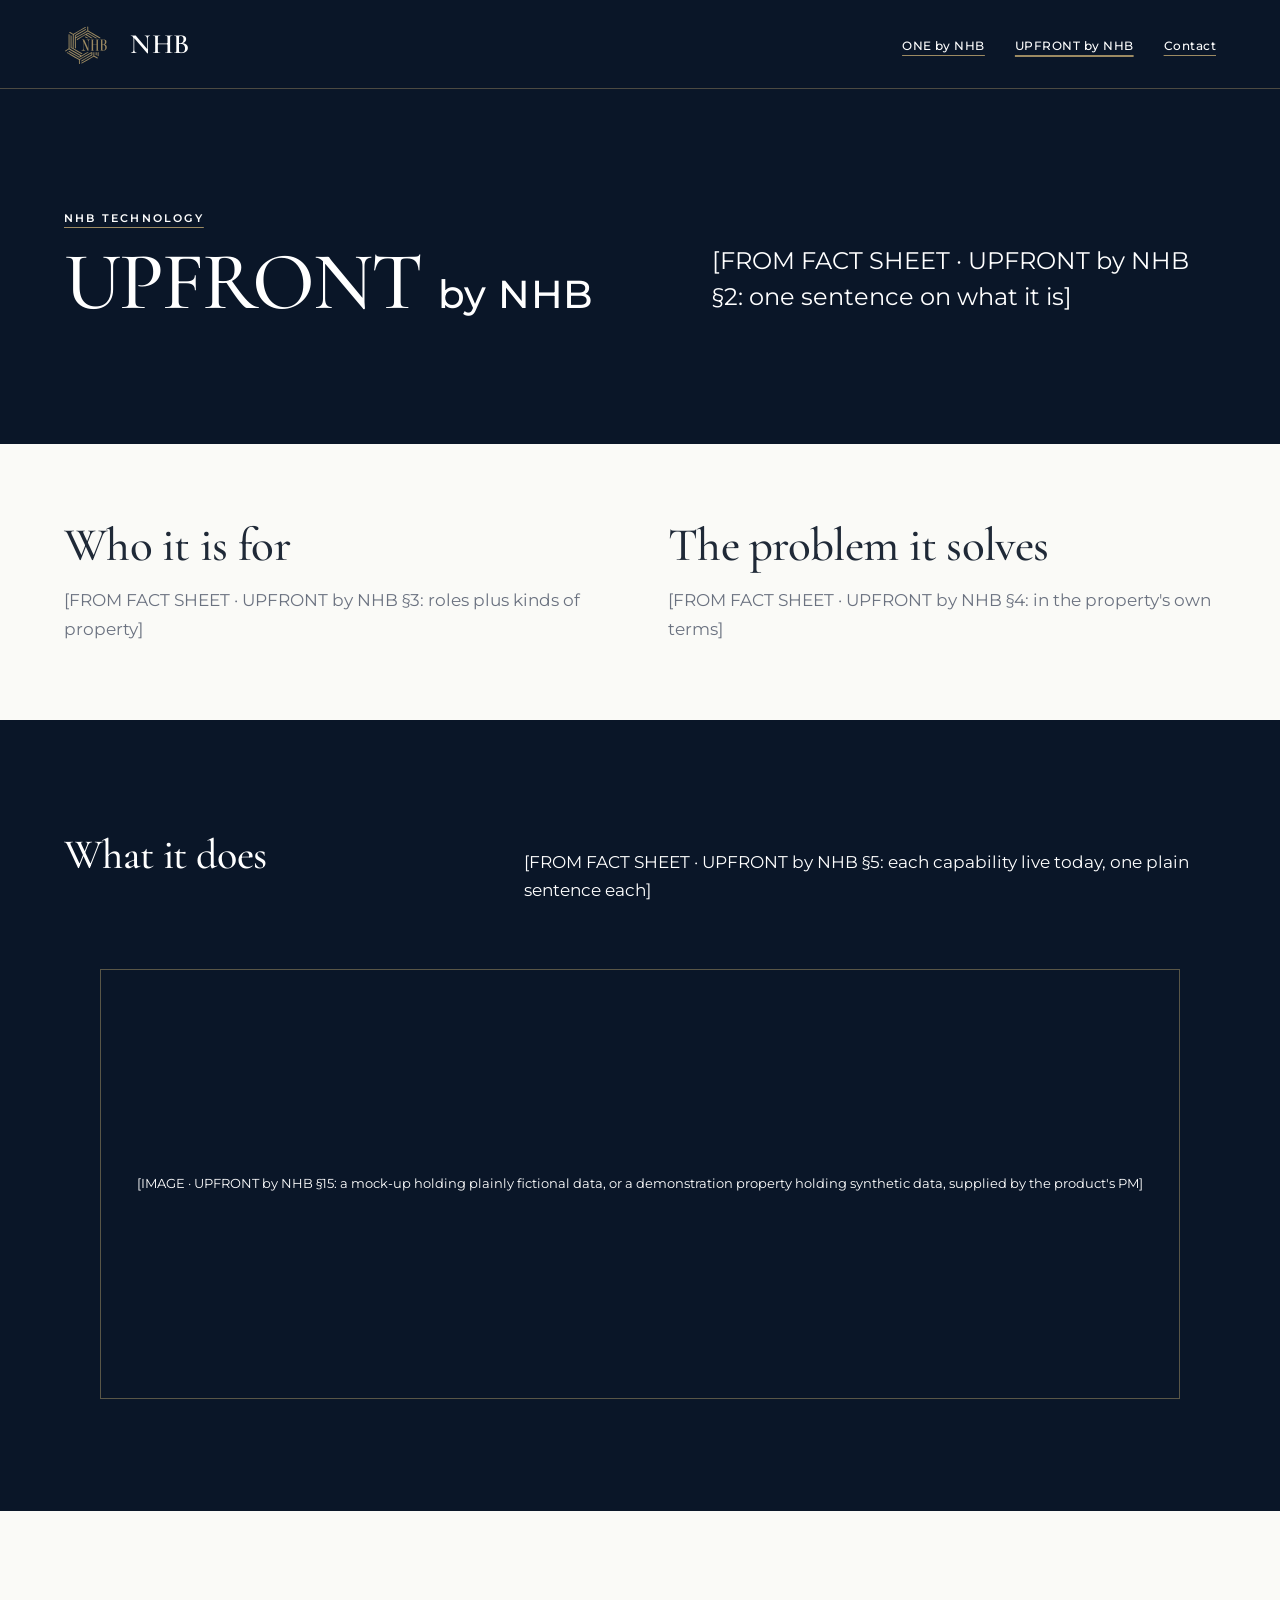
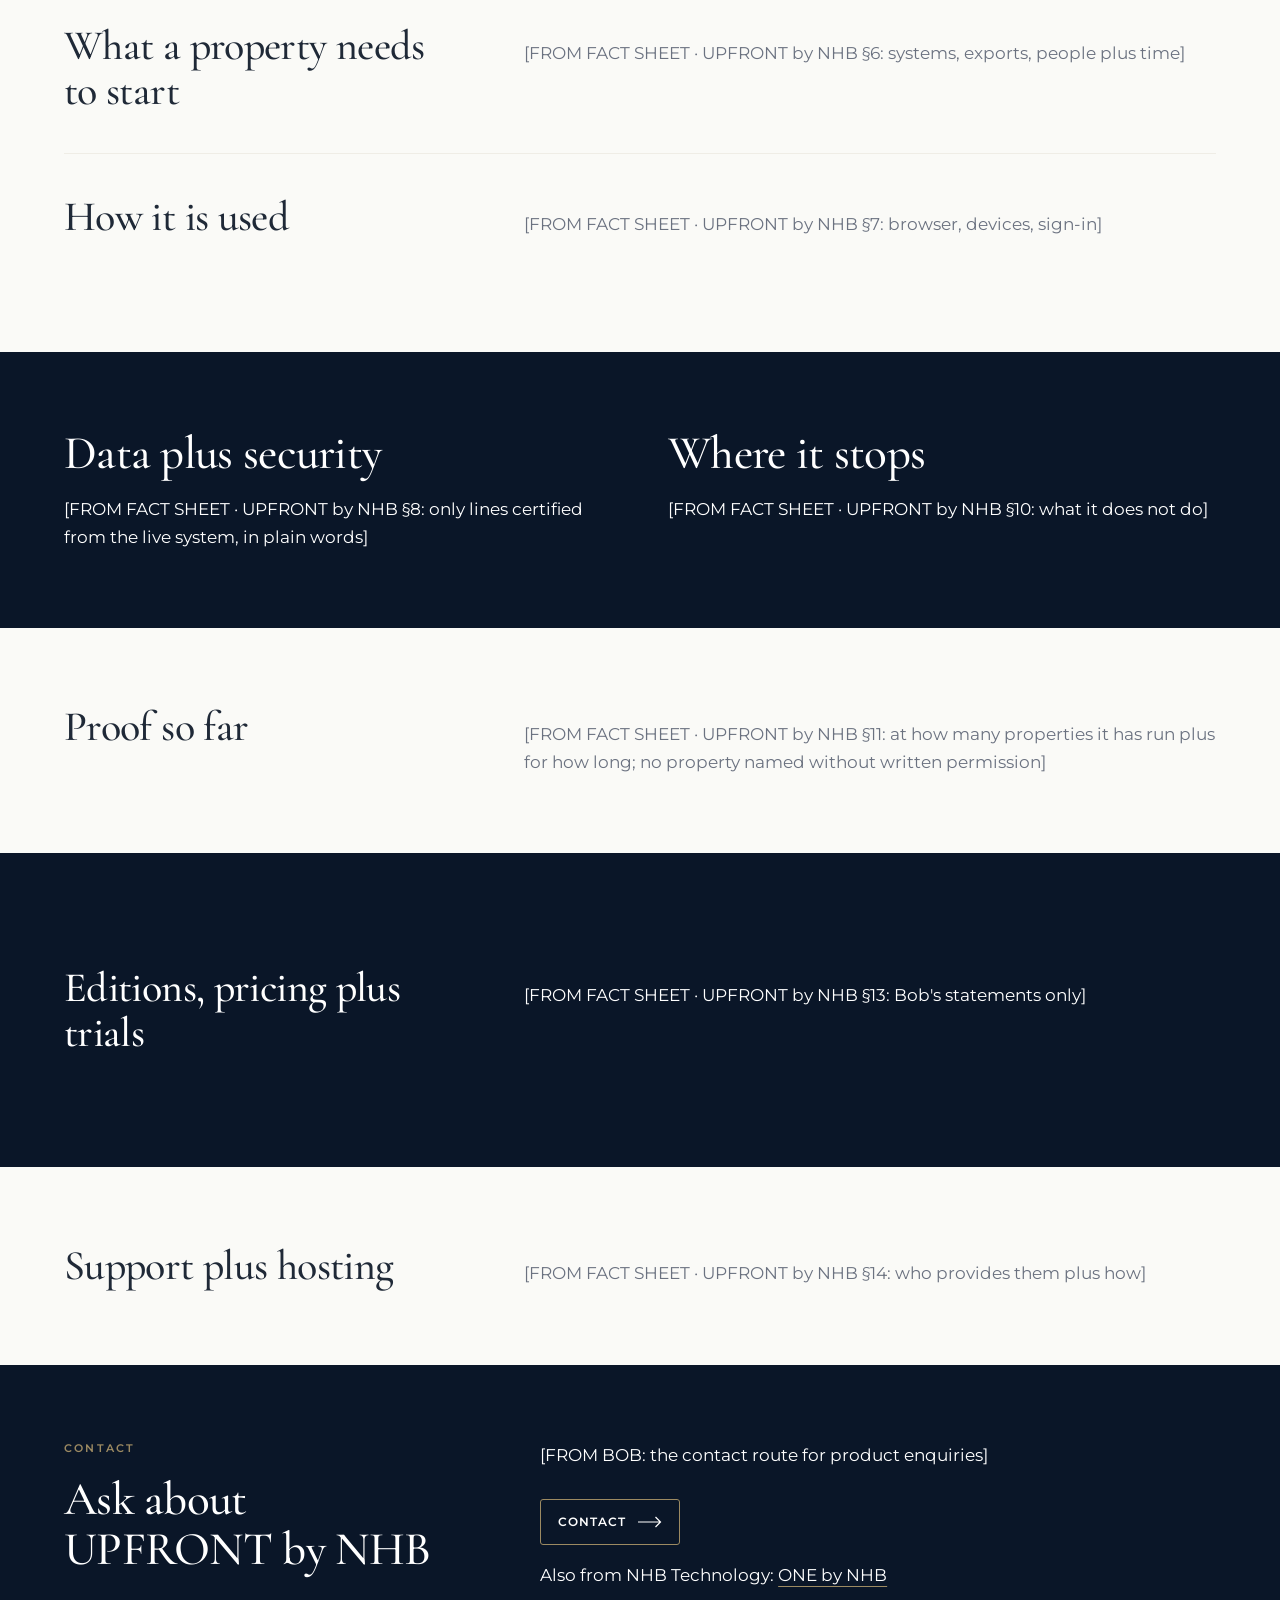
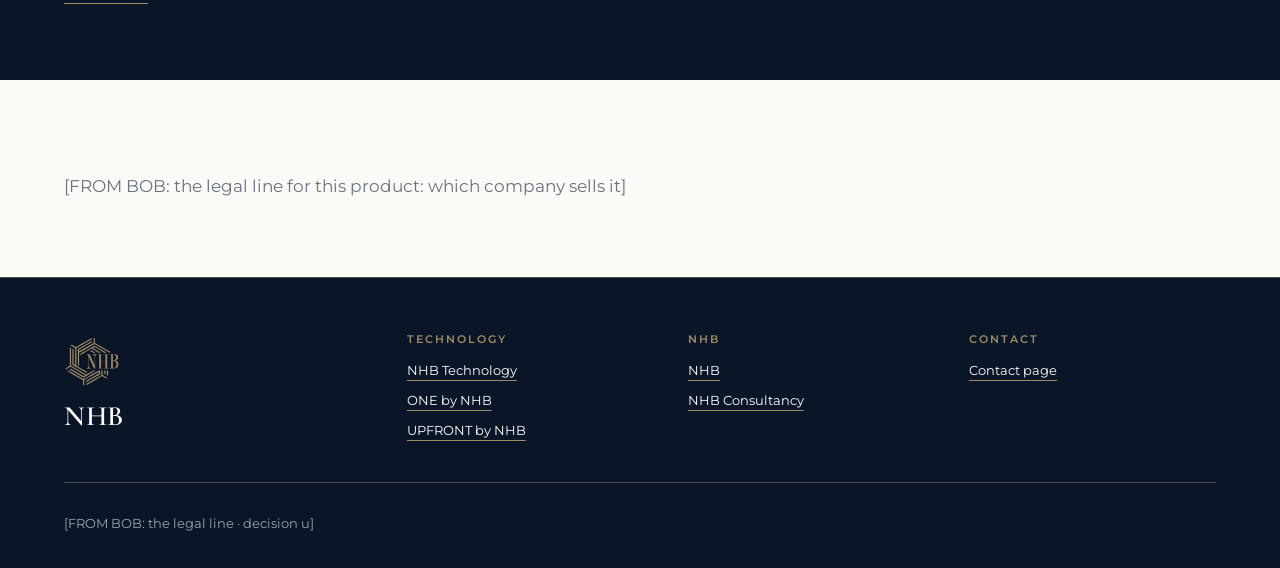
<file: index.html>
<!DOCTYPE html>
<!-- NHB website. Every dashed box is a placeholder, replaced from the signed fact sheets before launch. -->
<html lang="en-GB">
<head>
<meta charset="utf-8">
<meta name="viewport" content="width=device-width, initial-scale=1">
<title>UPFRONT by NHB | NHB Technology</title>
<meta name="description" content="UPFRONT by NHB, from NHB Technology.">
<link rel="canonical" href="https://nhb-tech.com/upfront-by-nhb/">
<meta name="theme-color" content="#0A1628">
<link rel="icon" href="/favicon.ico" sizes="32x32">
<link rel="icon" href="/assets/img/icon-512.png" type="image/png" sizes="512x512">
<link rel="apple-touch-icon" href="/apple-touch-icon.png">
<meta property="og:type" content="website">
<meta property="og:site_name" content="NHB">
<meta property="og:title" content="UPFRONT by NHB | NHB Technology">
<meta property="og:description" content="UPFRONT by NHB, from NHB Technology.">
<meta property="og:url" content="https://nhb-tech.com/upfront-by-nhb/">
<meta property="og:image" content="https://nhb-tech.com/assets/img/og-image.jpg">
<meta property="og:image:width" content="1200">
<meta property="og:image:height" content="630">
<meta property="og:image:alt" content="NHB mark on a navy background.">
<meta name="twitter:card" content="summary_large_image">
<link rel="stylesheet" href="/assets/css/site-v4.css">
</head>
<body>
<a class="skip" href="#main">Skip to content</a>
<header class="site-header">
  <div class="wrap header-inner">
    <a class="brand" href="/" aria-label="NHB, home">
      <img src="/assets/img/NHB_mark.svg" alt="" width="46" height="46">
      <span class="brand-name">NHB</span>
    </a>
    <nav class="site-nav" aria-label="Main">
      <ul>
        <li><a href="/one-by-nhb/">ONE by NHB</a></li>
        <li><a href="/upfront-by-nhb/" aria-current="page">UPFRONT by NHB</a></li>
        <li><a href="https://nhb-solutions.com/contact/">Contact</a></li>
      </ul>
    </nav>
  </div>
</header>
<main id="main">

<section class="band band-navy hero">
  <div class="wrap hero-end">
    <div>
      <p class="eyebrow"><a href="/">NHB Technology</a></p>
      <h1 class="product-title"><span class="pn-main">UPFRONT</span> <span class="pn-by">by NHB</span></h1>
    </div>
    <p class="lead"><span class="ph">[FROM FACT SHEET &middot; UPFRONT by NHB §2: one sentence on what it is]</span></p>
  </div>
</section>

<section class="band band-light band-compact">
  <div class="wrap pair">
    <div>
      <h2>Who it is for</h2>
      <p class="ph ph-block">[FROM FACT SHEET &middot; UPFRONT by NHB §3: roles plus kinds of property]</p>
    </div>
    <div>
      <h2>The problem it solves</h2>
      <p class="ph ph-block">[FROM FACT SHEET &middot; UPFRONT by NHB §4: in the property&#x27;s own terms]</p>
    </div>
  </div>
</section>

<section class="band band-navy">
  <div class="wrap">
    <div class="row">
      <h2>What it does</h2>
      <p class="ph ph-block">[FROM FACT SHEET &middot; UPFRONT by NHB §5: each capability live today, one plain sentence each]</p>
    </div>
    <div class="ph ph-img">[IMAGE &middot; UPFRONT by NHB §15: a mock-up holding plainly fictional data, or a demonstration property holding synthetic data, supplied by the product&#x27;s PM]</div>
  </div>
</section>

<section class="band band-light">
  <div class="wrap rows">
    <div class="row">
      <h2>What a property needs to start</h2>
      <p class="ph ph-block">[FROM FACT SHEET &middot; UPFRONT by NHB §6: systems, exports, people plus time]</p>
    </div>
    <div class="row">
      <h2>How it is used</h2>
      <p class="ph ph-block">[FROM FACT SHEET &middot; UPFRONT by NHB §7: browser, devices, sign-in]</p>
    </div>
  </div>
</section>

<section class="band band-navy band-compact">
  <div class="wrap pair">
    <div>
      <h2>Data plus security</h2>
      <p class="ph ph-block">[FROM FACT SHEET &middot; UPFRONT by NHB §8: only lines certified from the live system, in plain words]</p>
    </div>
    <div>
      <h2>Where it stops</h2>
      <p class="ph ph-block">[FROM FACT SHEET &middot; UPFRONT by NHB §10: what it does not do]</p>
    </div>
  </div>
</section>

<section class="band band-light band-compact product-single">
  <div class="wrap">
    <div class="row">
      <h2>Proof so far</h2>
      <p class="ph ph-block">[FROM FACT SHEET &middot; UPFRONT by NHB §11: at how many properties it has run plus for how long; no property named without written permission]</p>
    </div>
  </div>
</section>

<section class="band band-navy product-single">
  <div class="wrap">
    <div class="row">
      <h2>Editions, pricing plus trials</h2>
      <p class="ph ph-block">[FROM FACT SHEET &middot; UPFRONT by NHB §13: Bob&#x27;s statements only]</p>
    </div>
  </div>
</section>

<section class="band band-light band-compact product-single">
  <div class="wrap">
    <div class="row">
      <h2>Support plus hosting</h2>
      <p class="ph ph-block">[FROM FACT SHEET &middot; UPFRONT by NHB §14: who provides them plus how]</p>
    </div>
  </div>
</section>

<section class="band band-navy band-compact">
  <div class="wrap split">
    <div class="split-head">
      <p class="eyebrow">Contact</p>
      <h2>Ask about UPFRONT by NHB</h2>
      <hr class="rule">
    </div>
    <div class="split-body">
      <p class="ph ph-block">[FROM BOB: the contact route for product enquiries]</p>
      <p class="btn-row"><a class="btn" href="https://nhb-solutions.com/contact/">Contact<svg class="arr" aria-hidden="true" viewBox="0 0 24 12" width="24" height="12"><path d="M0 6h22.5M17.5 1l5 5-5 5" fill="none" stroke="currentColor" stroke-width="1.2"/></svg></a></p>
      <p>Also from NHB Technology: <a href="/one-by-nhb/">ONE by NHB</a></p>
    </div>
  </div>
</section>

<section class="band band-light band-compact legal">
  <div class="wrap">
    <p class="ph ph-block">[FROM BOB: the legal line for this product: which company sells it]</p>
  </div>
</section>
</main>
<footer class="site-footer">
  <div class="wrap footer-grid">
    <div class="footer-brand">
      <img src="/assets/img/NHB_mark.svg" alt="" width="56" height="56">
      <p><span class="brand-name">NHB</span></p>
    </div>
    <div>
      <h2 class="footer-h">Technology</h2>
      <ul>
        <li><a href="/">NHB Technology</a></li>
        <li><a href="/one-by-nhb/">ONE by NHB</a></li>
        <li><a href="/upfront-by-nhb/">UPFRONT by NHB</a></li>
      </ul>
    </div>
    <div>
      <h2 class="footer-h">NHB</h2>
      <ul>
        <li><a href="https://nhb-solutions.com/">NHB</a></li>
        <li><a href="https://nhb-consultancy.com/">NHB Consultancy</a></li>
      </ul>
    </div>
    <div>
      <h2 class="footer-h">Contact</h2>
      <ul>
        <li><a href="https://nhb-solutions.com/contact/">Contact page</a></li>
      </ul>
    </div>
  </div>
  <div class="wrap footer-legal">
    <p><span class="ph">[FROM BOB: the legal line &middot; decision u]</span></p>
  </div>
</footer>
</body>
</html>
</file>
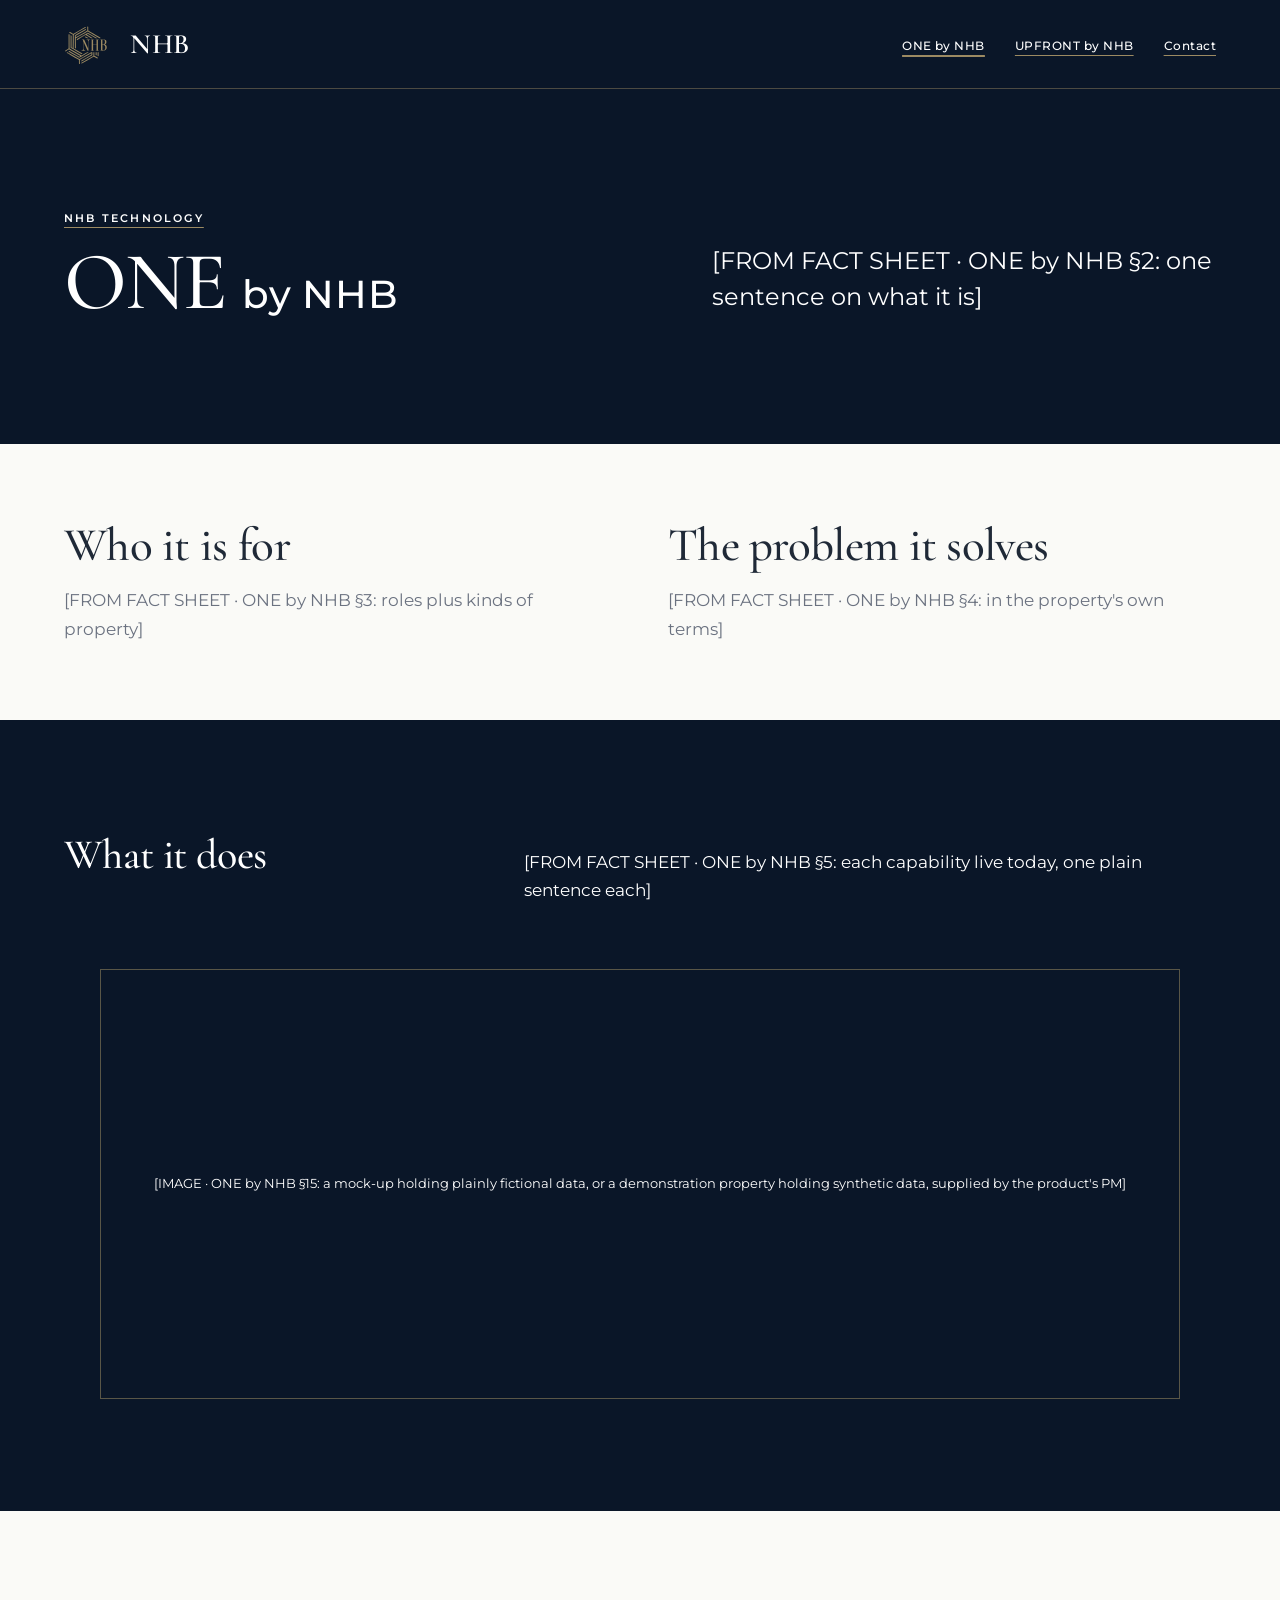
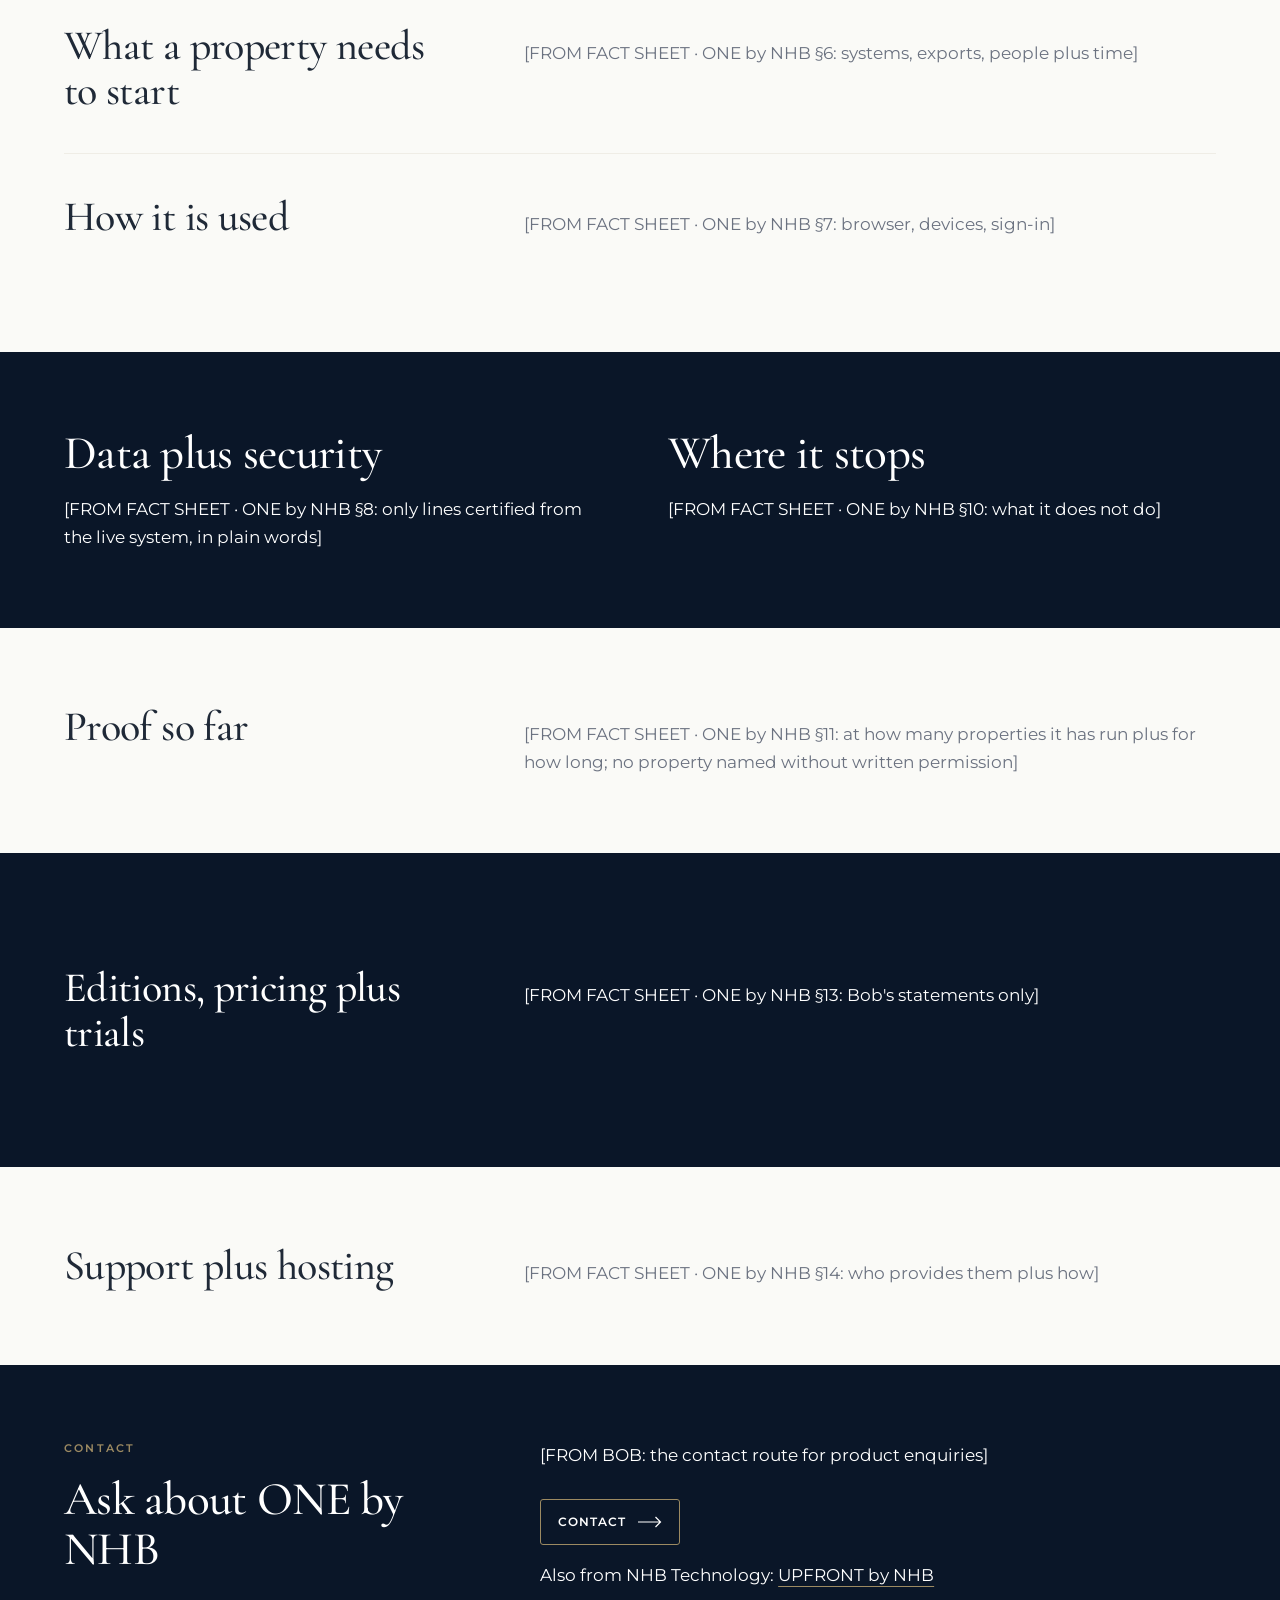
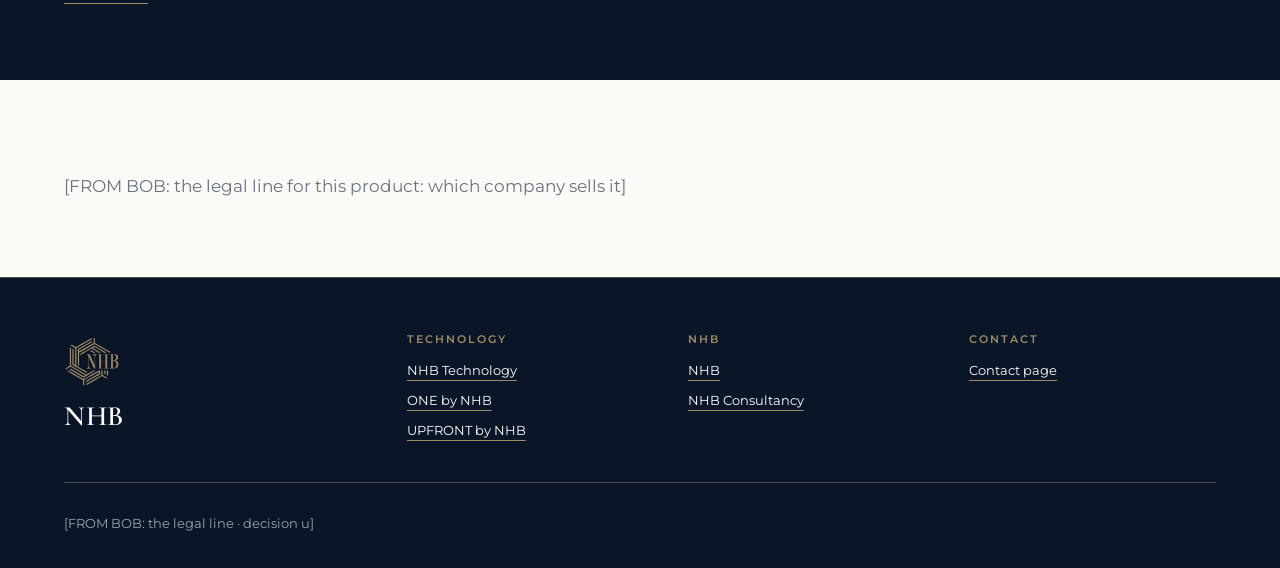
<file: one-by-nhb/index.html>
<!DOCTYPE html>
<!-- NHB website. Every dashed box is a placeholder, replaced from the signed fact sheets before launch. -->
<html lang="en-GB">
<head>
<meta charset="utf-8">
<meta name="viewport" content="width=device-width, initial-scale=1">
<title>ONE by NHB | NHB Technology</title>
<meta name="description" content="ONE by NHB, from NHB Technology.">
<link rel="canonical" href="https://nhb-tech.com/one-by-nhb/">
<meta name="theme-color" content="#0A1628">
<link rel="icon" href="/favicon.ico" sizes="32x32">
<link rel="icon" href="/assets/img/icon-512.png" type="image/png" sizes="512x512">
<link rel="apple-touch-icon" href="/apple-touch-icon.png">
<meta property="og:type" content="website">
<meta property="og:site_name" content="NHB">
<meta property="og:title" content="ONE by NHB | NHB Technology">
<meta property="og:description" content="ONE by NHB, from NHB Technology.">
<meta property="og:url" content="https://nhb-tech.com/one-by-nhb/">
<meta property="og:image" content="https://nhb-tech.com/assets/img/og-image.jpg">
<meta property="og:image:width" content="1200">
<meta property="og:image:height" content="630">
<meta property="og:image:alt" content="NHB mark on a navy background.">
<meta name="twitter:card" content="summary_large_image">
<link rel="stylesheet" href="/assets/css/site-v4.css">
</head>
<body>
<a class="skip" href="#main">Skip to content</a>
<header class="site-header">
  <div class="wrap header-inner">
    <a class="brand" href="/" aria-label="NHB, home">
      <img src="/assets/img/NHB_mark.svg" alt="" width="46" height="46">
      <span class="brand-name">NHB</span>
    </a>
    <nav class="site-nav" aria-label="Main">
      <ul>
        <li><a href="/one-by-nhb/" aria-current="page">ONE by NHB</a></li>
        <li><a href="/upfront-by-nhb/">UPFRONT by NHB</a></li>
        <li><a href="https://nhb-solutions.com/contact/">Contact</a></li>
      </ul>
    </nav>
  </div>
</header>
<main id="main">

<section class="band band-navy hero">
  <div class="wrap hero-end">
    <div>
      <p class="eyebrow"><a href="/">NHB Technology</a></p>
      <h1 class="product-title"><span class="pn-main">ONE</span> <span class="pn-by">by NHB</span></h1>
    </div>
    <p class="lead"><span class="ph">[FROM FACT SHEET &middot; ONE by NHB §2: one sentence on what it is]</span></p>
  </div>
</section>

<section class="band band-light band-compact">
  <div class="wrap pair">
    <div>
      <h2>Who it is for</h2>
      <p class="ph ph-block">[FROM FACT SHEET &middot; ONE by NHB §3: roles plus kinds of property]</p>
    </div>
    <div>
      <h2>The problem it solves</h2>
      <p class="ph ph-block">[FROM FACT SHEET &middot; ONE by NHB §4: in the property&#x27;s own terms]</p>
    </div>
  </div>
</section>

<section class="band band-navy">
  <div class="wrap">
    <div class="row">
      <h2>What it does</h2>
      <p class="ph ph-block">[FROM FACT SHEET &middot; ONE by NHB §5: each capability live today, one plain sentence each]</p>
    </div>
    <div class="ph ph-img">[IMAGE &middot; ONE by NHB §15: a mock-up holding plainly fictional data, or a demonstration property holding synthetic data, supplied by the product&#x27;s PM]</div>
  </div>
</section>

<section class="band band-light">
  <div class="wrap rows">
    <div class="row">
      <h2>What a property needs to start</h2>
      <p class="ph ph-block">[FROM FACT SHEET &middot; ONE by NHB §6: systems, exports, people plus time]</p>
    </div>
    <div class="row">
      <h2>How it is used</h2>
      <p class="ph ph-block">[FROM FACT SHEET &middot; ONE by NHB §7: browser, devices, sign-in]</p>
    </div>
  </div>
</section>

<section class="band band-navy band-compact">
  <div class="wrap pair">
    <div>
      <h2>Data plus security</h2>
      <p class="ph ph-block">[FROM FACT SHEET &middot; ONE by NHB §8: only lines certified from the live system, in plain words]</p>
    </div>
    <div>
      <h2>Where it stops</h2>
      <p class="ph ph-block">[FROM FACT SHEET &middot; ONE by NHB §10: what it does not do]</p>
    </div>
  </div>
</section>

<section class="band band-light band-compact product-single">
  <div class="wrap">
    <div class="row">
      <h2>Proof so far</h2>
      <p class="ph ph-block">[FROM FACT SHEET &middot; ONE by NHB §11: at how many properties it has run plus for how long; no property named without written permission]</p>
    </div>
  </div>
</section>

<section class="band band-navy product-single">
  <div class="wrap">
    <div class="row">
      <h2>Editions, pricing plus trials</h2>
      <p class="ph ph-block">[FROM FACT SHEET &middot; ONE by NHB §13: Bob&#x27;s statements only]</p>
    </div>
  </div>
</section>

<section class="band band-light band-compact product-single">
  <div class="wrap">
    <div class="row">
      <h2>Support plus hosting</h2>
      <p class="ph ph-block">[FROM FACT SHEET &middot; ONE by NHB §14: who provides them plus how]</p>
    </div>
  </div>
</section>

<section class="band band-navy band-compact">
  <div class="wrap split">
    <div class="split-head">
      <p class="eyebrow">Contact</p>
      <h2>Ask about ONE by NHB</h2>
      <hr class="rule">
    </div>
    <div class="split-body">
      <p class="ph ph-block">[FROM BOB: the contact route for product enquiries]</p>
      <p class="btn-row"><a class="btn" href="https://nhb-solutions.com/contact/">Contact<svg class="arr" aria-hidden="true" viewBox="0 0 24 12" width="24" height="12"><path d="M0 6h22.5M17.5 1l5 5-5 5" fill="none" stroke="currentColor" stroke-width="1.2"/></svg></a></p>
      <p>Also from NHB Technology: <a href="/upfront-by-nhb/">UPFRONT by NHB</a></p>
    </div>
  </div>
</section>

<section class="band band-light band-compact legal">
  <div class="wrap">
    <p class="ph ph-block">[FROM BOB: the legal line for this product: which company sells it]</p>
  </div>
</section>
</main>
<footer class="site-footer">
  <div class="wrap footer-grid">
    <div class="footer-brand">
      <img src="/assets/img/NHB_mark.svg" alt="" width="56" height="56">
      <p><span class="brand-name">NHB</span></p>
    </div>
    <div>
      <h2 class="footer-h">Technology</h2>
      <ul>
        <li><a href="/">NHB Technology</a></li>
        <li><a href="/one-by-nhb/">ONE by NHB</a></li>
        <li><a href="/upfront-by-nhb/">UPFRONT by NHB</a></li>
      </ul>
    </div>
    <div>
      <h2 class="footer-h">NHB</h2>
      <ul>
        <li><a href="https://nhb-solutions.com/">NHB</a></li>
        <li><a href="https://nhb-consultancy.com/">NHB Consultancy</a></li>
      </ul>
    </div>
    <div>
      <h2 class="footer-h">Contact</h2>
      <ul>
        <li><a href="https://nhb-solutions.com/contact/">Contact page</a></li>
      </ul>
    </div>
  </div>
  <div class="wrap footer-legal">
    <p><span class="ph">[FROM BOB: the legal line &middot; decision u]</span></p>
  </div>
</footer>
</body>
</html>
</file>
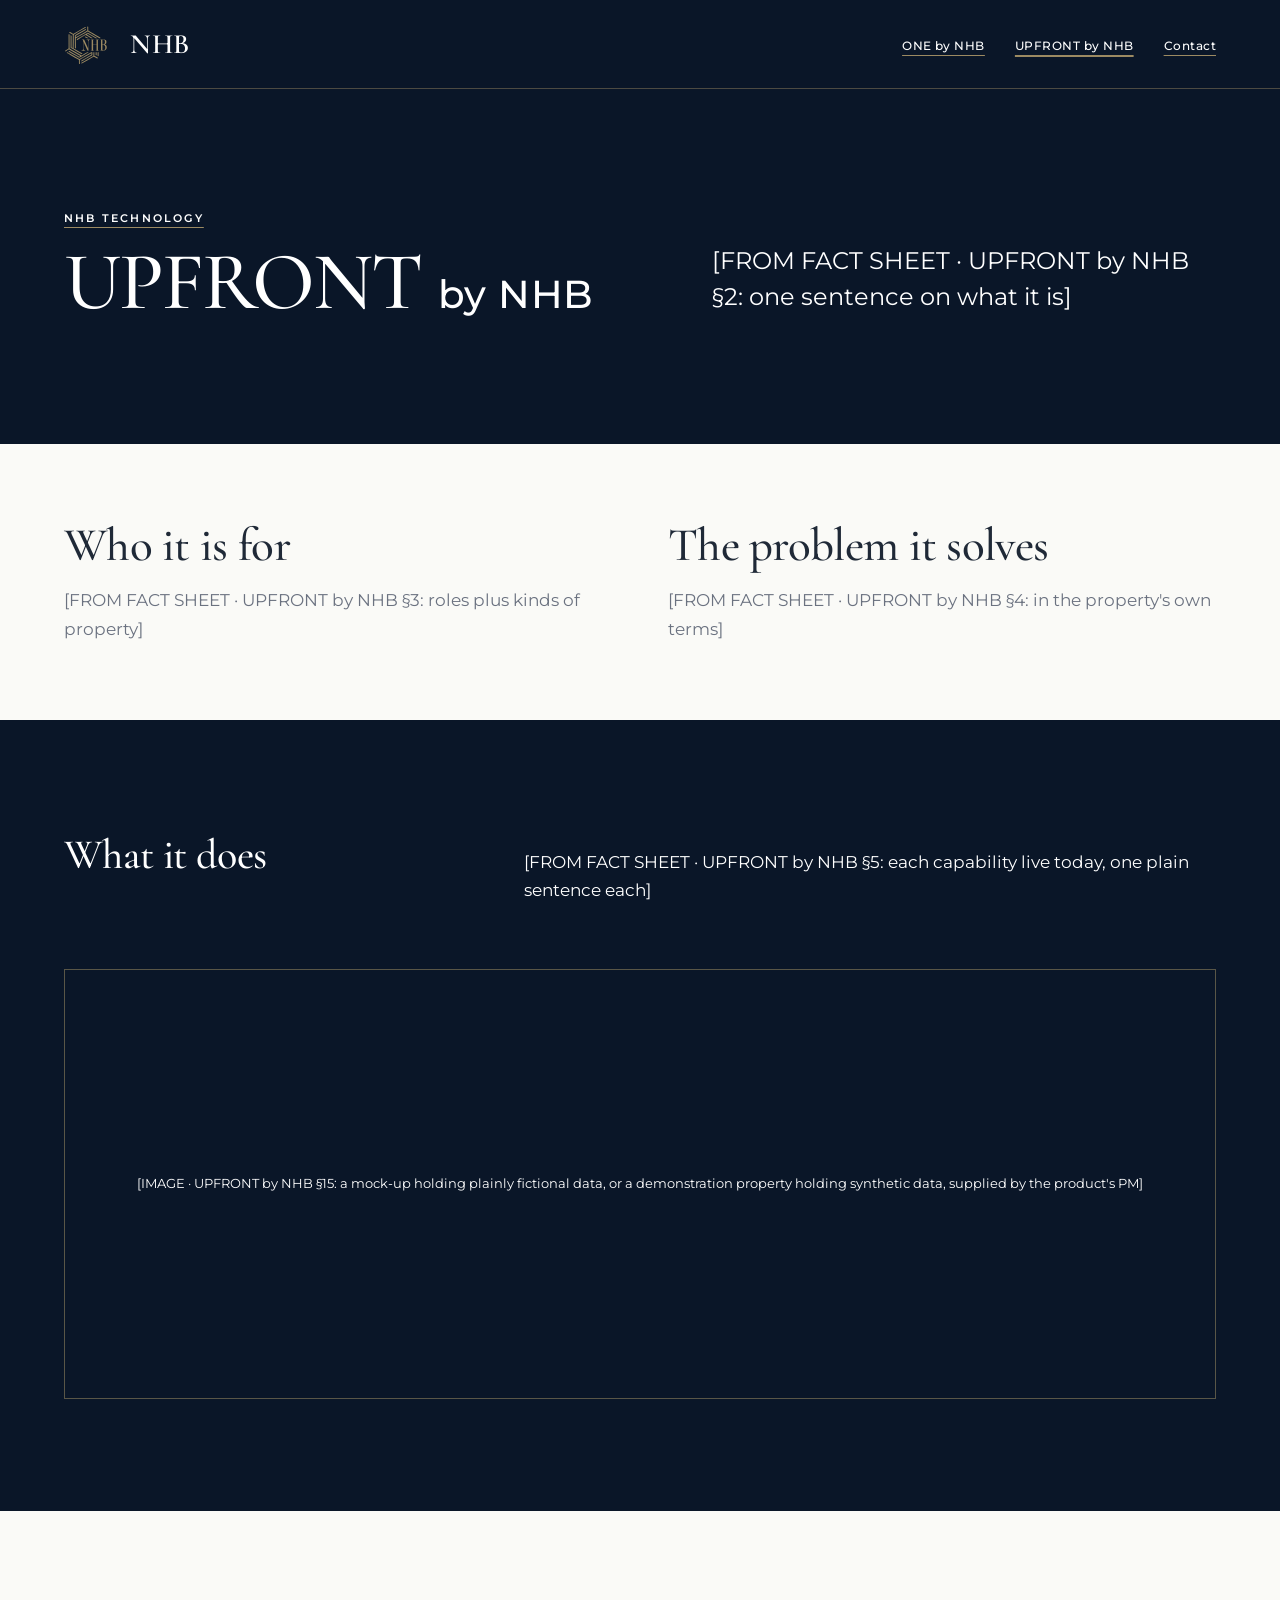
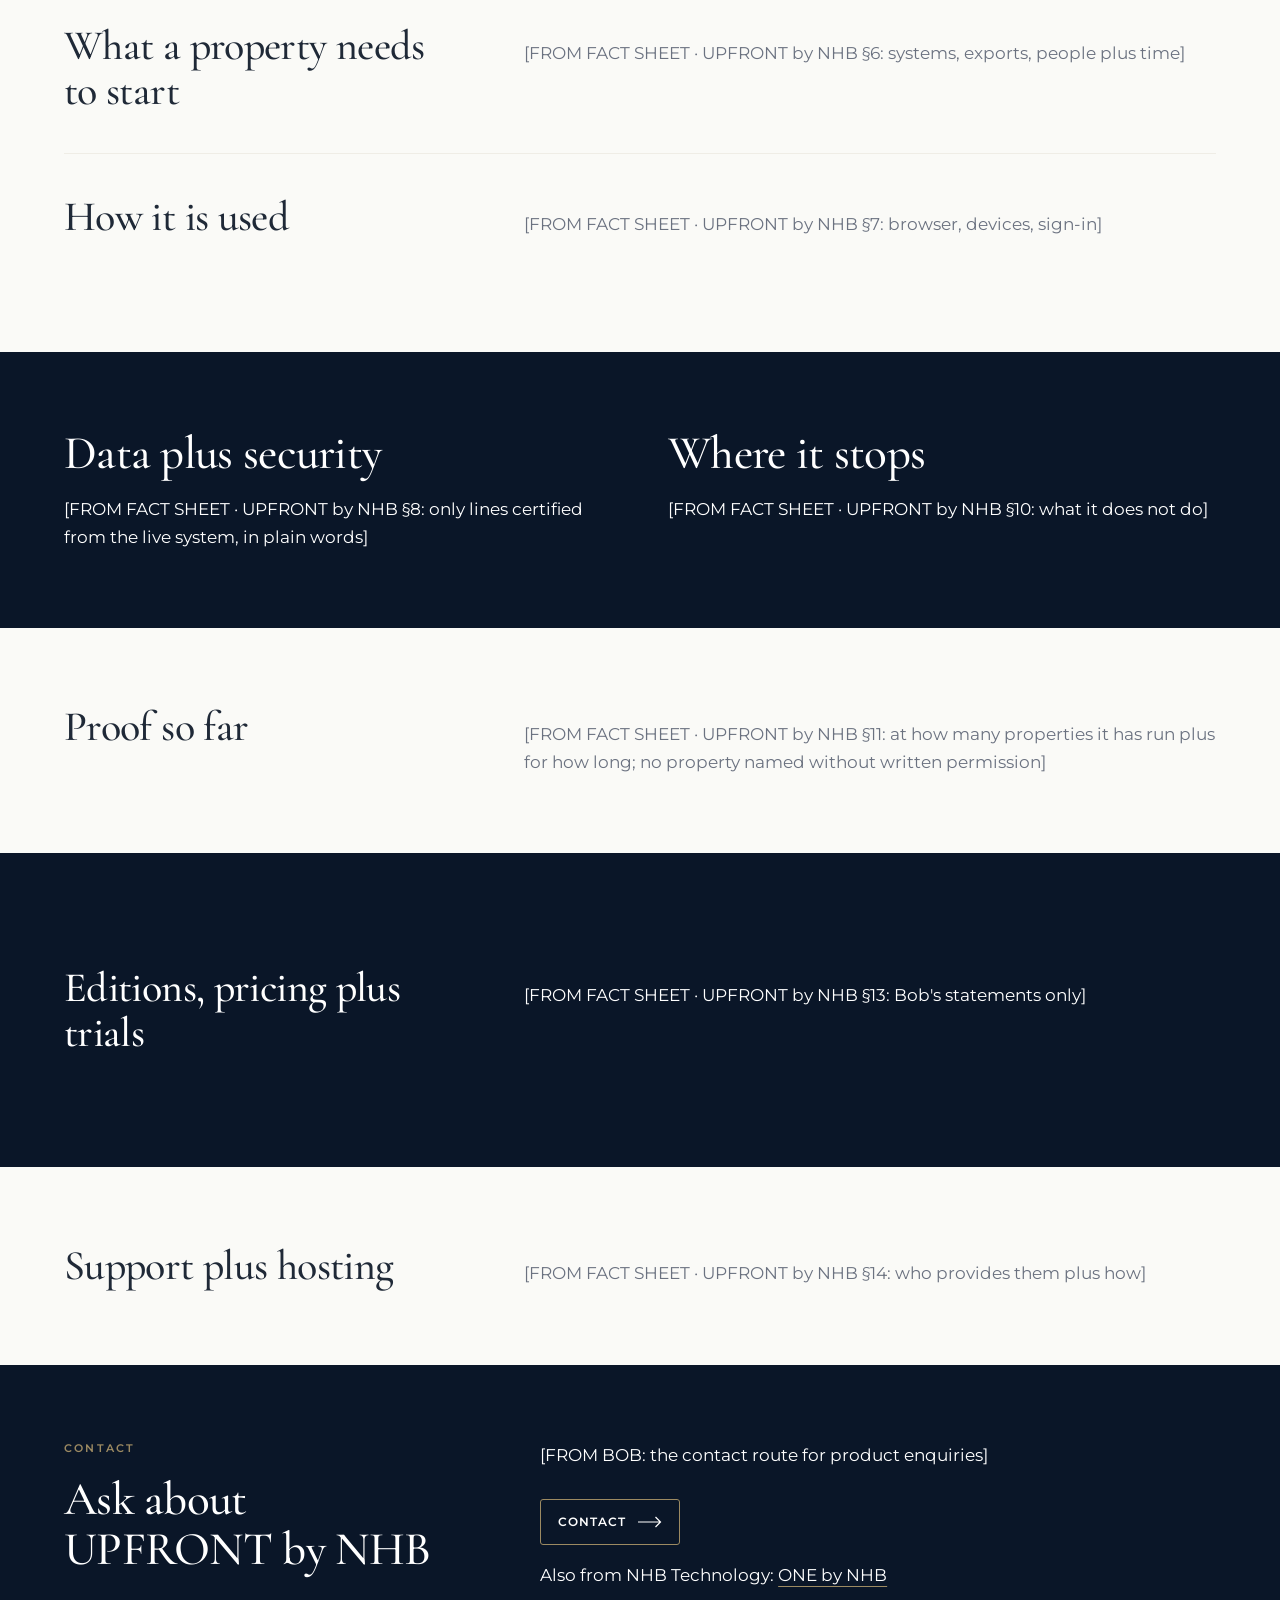
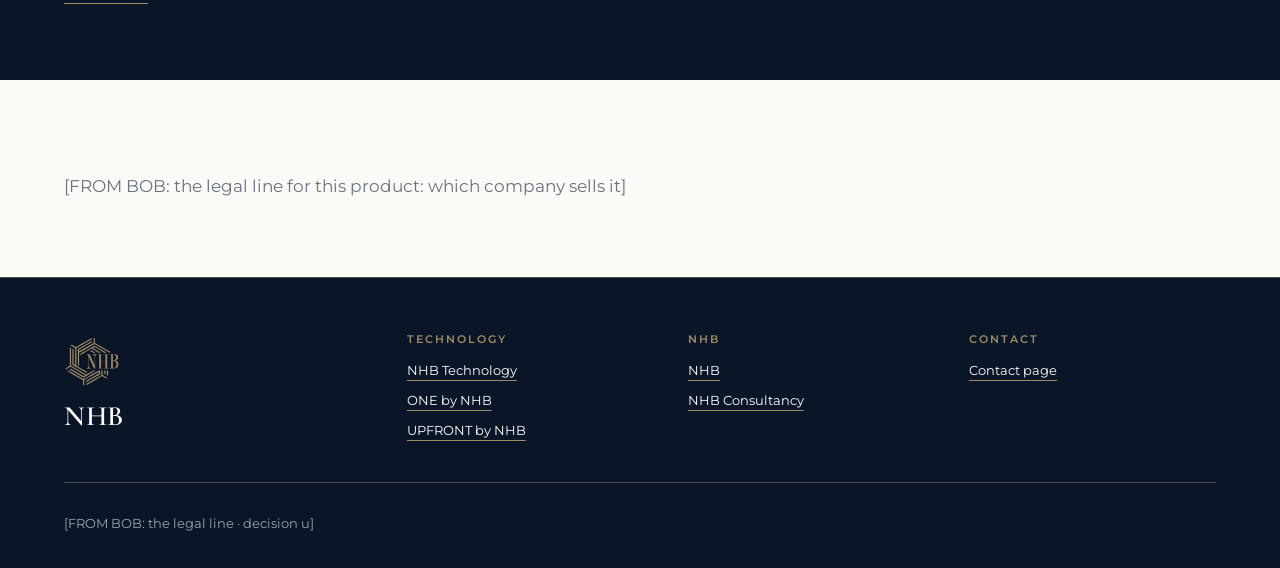
<file: upfront-by-nhb/index.html>
<!DOCTYPE html>
<!-- NHB website. Every dashed box is a placeholder, replaced from the signed fact sheets before launch. -->
<html lang="en-GB">
<head>
<meta charset="utf-8">
<meta name="viewport" content="width=device-width, initial-scale=1">
<title>UPFRONT by NHB | NHB Technology</title>
<meta name="description" content="UPFRONT by NHB, from NHB Technology.">
<link rel="canonical" href="https://nhb-tech.com/upfront-by-nhb/">
<meta name="theme-color" content="#0A1628">
<link rel="icon" href="/favicon.ico" sizes="32x32">
<link rel="icon" href="/assets/img/icon-512.png" type="image/png" sizes="512x512">
<link rel="apple-touch-icon" href="/apple-touch-icon.png">
<meta property="og:type" content="website">
<meta property="og:site_name" content="NHB">
<meta property="og:title" content="UPFRONT by NHB | NHB Technology">
<meta property="og:description" content="UPFRONT by NHB, from NHB Technology.">
<meta property="og:url" content="https://nhb-tech.com/upfront-by-nhb/">
<meta property="og:image" content="https://nhb-tech.com/assets/img/og-image.jpg">
<meta property="og:image:width" content="1200">
<meta property="og:image:height" content="630">
<meta property="og:image:alt" content="NHB mark on a navy background.">
<meta name="twitter:card" content="summary_large_image">
<link rel="stylesheet" href="/assets/css/site-v3.css">
</head>
<body>
<a class="skip" href="#main">Skip to content</a>
<header class="site-header">
  <div class="wrap header-inner">
    <a class="brand" href="/" aria-label="NHB, home">
      <img src="/assets/img/NHB_mark.svg" alt="" width="46" height="46">
      <span class="brand-name">NHB</span>
    </a>
    <nav class="site-nav" aria-label="Main">
      <ul>
        <li><a href="/one-by-nhb/">ONE by NHB</a></li>
        <li><a href="/upfront-by-nhb/" aria-current="page">UPFRONT by NHB</a></li>
        <li><a href="https://nhb-solutions.com/contact/">Contact</a></li>
      </ul>
    </nav>
  </div>
</header>
<main id="main">

<section class="band band-navy hero">
  <div class="wrap hero-end">
    <div>
      <p class="eyebrow"><a href="/">NHB Technology</a></p>
      <h1 class="product-title"><span class="pn-main">UPFRONT</span> <span class="pn-by">by NHB</span></h1>
    </div>
    <p class="lead"><span class="ph">[FROM FACT SHEET &middot; UPFRONT by NHB §2: one sentence on what it is]</span></p>
  </div>
</section>

<section class="band band-light band-compact">
  <div class="wrap pair">
    <div>
      <h2>Who it is for</h2>
      <p class="ph ph-block">[FROM FACT SHEET &middot; UPFRONT by NHB §3: roles plus kinds of property]</p>
    </div>
    <div>
      <h2>The problem it solves</h2>
      <p class="ph ph-block">[FROM FACT SHEET &middot; UPFRONT by NHB §4: in the property&#x27;s own terms]</p>
    </div>
  </div>
</section>

<section class="band band-navy">
  <div class="wrap">
    <div class="row">
      <h2>What it does</h2>
      <p class="ph ph-block">[FROM FACT SHEET &middot; UPFRONT by NHB §5: each capability live today, one plain sentence each]</p>
    </div>
    <div class="ph ph-img">[IMAGE &middot; UPFRONT by NHB §15: a mock-up holding plainly fictional data, or a demonstration property holding synthetic data, supplied by the product&#x27;s PM]</div>
  </div>
</section>

<section class="band band-light">
  <div class="wrap rows">
    <div class="row">
      <h2>What a property needs to start</h2>
      <p class="ph ph-block">[FROM FACT SHEET &middot; UPFRONT by NHB §6: systems, exports, people plus time]</p>
    </div>
    <div class="row">
      <h2>How it is used</h2>
      <p class="ph ph-block">[FROM FACT SHEET &middot; UPFRONT by NHB §7: browser, devices, sign-in]</p>
    </div>
  </div>
</section>

<section class="band band-navy band-compact">
  <div class="wrap pair">
    <div>
      <h2>Data plus security</h2>
      <p class="ph ph-block">[FROM FACT SHEET &middot; UPFRONT by NHB §8: only lines certified from the live system, in plain words]</p>
    </div>
    <div>
      <h2>Where it stops</h2>
      <p class="ph ph-block">[FROM FACT SHEET &middot; UPFRONT by NHB §10: what it does not do]</p>
    </div>
  </div>
</section>

<section class="band band-light band-compact">
  <div class="wrap">
    <div class="row">
      <h2>Proof so far</h2>
      <p class="ph ph-block">[FROM FACT SHEET &middot; UPFRONT by NHB §11: at how many properties it has run plus for how long; no property named without written permission]</p>
    </div>
  </div>
</section>

<section class="band band-navy">
  <div class="wrap">
    <div class="row">
      <h2>Editions, pricing plus trials</h2>
      <p class="ph ph-block">[FROM FACT SHEET &middot; UPFRONT by NHB §13: Bob&#x27;s statements only]</p>
    </div>
  </div>
</section>

<section class="band band-light band-compact">
  <div class="wrap">
    <div class="row">
      <h2>Support plus hosting</h2>
      <p class="ph ph-block">[FROM FACT SHEET &middot; UPFRONT by NHB §14: who provides them plus how]</p>
    </div>
  </div>
</section>

<section class="band band-navy band-compact">
  <div class="wrap split">
    <div class="split-head">
      <p class="eyebrow">Contact</p>
      <h2>Ask about UPFRONT by NHB</h2>
      <hr class="rule">
    </div>
    <div class="split-body">
      <p class="ph ph-block">[FROM BOB: the contact route for product enquiries]</p>
      <p class="btn-row"><a class="btn" href="https://nhb-solutions.com/contact/">Contact<svg class="arr" aria-hidden="true" viewBox="0 0 24 12" width="24" height="12"><path d="M0 6h22.5M17.5 1l5 5-5 5" fill="none" stroke="currentColor" stroke-width="1.2"/></svg></a></p>
      <p>Also from NHB Technology: <a href="/one-by-nhb/">ONE by NHB</a></p>
    </div>
  </div>
</section>

<section class="band band-light band-compact legal">
  <div class="wrap">
    <p class="ph ph-block">[FROM BOB: the legal line for this product: which company sells it]</p>
  </div>
</section>
</main>
<footer class="site-footer">
  <div class="wrap footer-grid">
    <div class="footer-brand">
      <img src="/assets/img/NHB_mark.svg" alt="" width="56" height="56">
      <p><span class="brand-name">NHB</span></p>
    </div>
    <div>
      <h2 class="footer-h">Technology</h2>
      <ul>
        <li><a href="/">NHB Technology</a></li>
        <li><a href="/one-by-nhb/">ONE by NHB</a></li>
        <li><a href="/upfront-by-nhb/">UPFRONT by NHB</a></li>
      </ul>
    </div>
    <div>
      <h2 class="footer-h">NHB</h2>
      <ul>
        <li><a href="https://nhb-solutions.com/">NHB</a></li>
        <li><a href="https://nhb-consultancy.com/">NHB Consultancy</a></li>
      </ul>
    </div>
    <div>
      <h2 class="footer-h">Contact</h2>
      <ul>
        <li><a href="https://nhb-solutions.com/contact/">Contact page</a></li>
      </ul>
    </div>
  </div>
  <div class="wrap footer-legal">
    <p><span class="ph">[FROM BOB: the legal line &middot; decision u]</span></p>
  </div>
</footer>
</body>
</html>
</file>
<file: assets/css/site-v4.css>
@font-face{font-family:"Cormorant Garamond";src:url("/assets/fonts/cormorant-garamond-latin-500-normal.woff2") format("woff2");font-style:normal;font-weight:500;font-display:swap}
@font-face{font-family:"Cormorant Garamond";src:url("/assets/fonts/cormorant-garamond-latin-500-italic.woff2") format("woff2");font-style:italic;font-weight:500;font-display:swap}
@font-face{font-family:"Cormorant Garamond";src:url("/assets/fonts/cormorant-garamond-latin-600-normal.woff2") format("woff2");font-style:normal;font-weight:600;font-display:swap}
@font-face{font-family:"Montserrat";src:url("/assets/fonts/montserrat-latin-400-normal.woff2") format("woff2");font-style:normal;font-weight:400;font-display:swap}
@font-face{font-family:"Montserrat";src:url("/assets/fonts/montserrat-latin-500-normal.woff2") format("woff2");font-style:normal;font-weight:500;font-display:swap}
@font-face{font-family:"Montserrat";src:url("/assets/fonts/montserrat-latin-600-normal.woff2") format("woff2");font-style:normal;font-weight:600;font-display:swap}

:root{
  --deep-navy:#0A1628;
  --master-bronze:#9C8A62;
  --bronze-dark:#7E6D48;
  --light-bronze:#C9B68C;
  --off-white:#FAFAF7;
  --white:#FFFFFF;
  --body-text:#1F2937;
  --secondary-text:#6B7280;
  --tertiary-text:#9CA3AF;
  --warm-border:#E5E2DA;
  --hairline:#EFEDE6;
}
*{box-sizing:border-box}
html{background:var(--deep-navy);scroll-behavior:auto}
body{margin:0;background:var(--off-white);color:var(--body-text);font-family:"Montserrat",sans-serif;font-size:16px;line-height:1.68;font-weight:400;-webkit-font-smoothing:antialiased}
img{display:block;max-width:100%;height:auto}
a{color:inherit}
.skip{position:absolute;left:16px;top:12px;z-index:1000;padding:10px 14px;background:var(--bronze-dark);color:var(--white);font-weight:600;text-decoration:none;transform:translateY(-180%)}
.skip:focus{transform:none;outline:3px solid var(--master-bronze);outline-offset:3px}
.wrap{width:min(100% - 48px,1240px);margin-inline:auto}
.site-header{background:var(--deep-navy);color:var(--white);border-bottom:1px solid rgba(156,138,98,.45)}
.header-inner{display:flex;flex-direction:column;gap:18px;padding-block:20px}
.brand{display:inline-flex;align-items:center;gap:22px;width:max-content;color:var(--white);text-decoration:none}
.brand img{width:44px;height:44px;object-fit:contain}
.brand-name{font-family:"Cormorant Garamond",serif;font-size:28px;line-height:1;font-weight:600;letter-spacing:.02em}
.site-nav ul,.site-footer ul,.cards{list-style:none;margin:0;padding:0}
.site-nav ul{display:flex;flex-wrap:wrap;gap:8px 22px}
.site-nav a,.site-footer a,.band-navy a:not(.btn):not(.brand){color:var(--white);text-decoration-line:underline;text-decoration-color:var(--master-bronze);text-decoration-thickness:1px;text-underline-offset:5px}
.site-nav a{font-size:12px;font-weight:500;letter-spacing:.04em}
.site-nav a[aria-current="page"]{text-decoration-thickness:2px}
.band-light a:not(.btn):not(.brand){color:var(--bronze-dark);text-decoration-line:underline;text-decoration-thickness:1px;text-underline-offset:4px}
a:focus-visible,.btn:focus-visible{outline:3px solid var(--bronze-dark);outline-offset:4px}
.band-navy a:focus-visible,.site-header a:focus-visible,.site-footer a:focus-visible{outline-color:var(--master-bronze)}

.band{padding-block:72px}
.band-light{background:var(--off-white);color:var(--body-text)}
.band-navy{background:var(--deep-navy);color:var(--white)}
.band-compact{padding-block:56px}
.band-join{padding-top:0}
.hero{padding-block:82px}
.hero-home{padding-block:74px 82px}
.hero-pair{display:grid;gap:44px;align-items:center}
.hero-end{display:grid;gap:34px}
.hero-mark{width:88px;height:88px;object-fit:contain;margin-bottom:28px}
.picture{margin:0;padding:8px;border:1px solid rgba(156,138,98,.55)}
.picture img{width:100%;height:auto;object-fit:contain}
.eyebrow{margin:0 0 18px;font-size:11px;line-height:1.35;font-weight:600;letter-spacing:.20em;text-transform:uppercase}
.band-light .eyebrow{color:var(--bronze-dark)}
.band-navy .eyebrow,.site-footer .footer-h{color:var(--master-bronze)}
h1,h2,h3,p{overflow-wrap:anywhere}
h1,h2{font-family:"Cormorant Garamond",serif;color:inherit;font-weight:500;margin:0}
h1{font-size:52px;line-height:.98;letter-spacing:-.025em}
h2{font-size:34px;line-height:1.08;letter-spacing:-.015em}
.display-nhb{font-size:82px;color:var(--white);line-height:.82;margin:0 0 22px}
.hub-title,.product-title{font-size:54px;line-height:.95;max-width:15ch}
.product-title .pn-by,.product-card .pn-by{font-size:.47em;white-space:nowrap;font-family:"Montserrat",sans-serif;font-weight:500;letter-spacing:.02em}
.descriptor{margin:22px 0 0;font-family:"Cormorant Garamond",serif;font-style:italic;font-weight:500;font-size:24px;line-height:1.25;color:var(--light-bronze)}
.hl{color:var(--master-bronze)}
.lead{font-size:20px;line-height:1.52;max-width:34em;margin:26px 0 0}
p{margin:16px 0 0}
.ph{font-weight:400}
.band-light .ph{color:var(--secondary-text)}
.band-navy .ph{color:var(--white)}
.ph-block{max-width:58em}
.rule{border:0;border-top:1px solid var(--master-bronze);margin:28px 0 0;width:84px}

.cards{display:grid;gap:20px}
.card{border-radius:6px;padding:30px}
.band-light .card{background:var(--white);border:1px solid var(--warm-border)}
.band-navy .card{background:var(--deep-navy);border:1px solid rgba(156,138,98,.45)}
.card h2{color:var(--deep-navy);font-size:35px}
.card p:last-child{margin-top:28px}
.route{display:inline-flex;align-items:center;gap:14px;font-weight:600;font-size:13px}
.arr{flex:0 0 auto}
.product-card h2 a{font-family:"Cormorant Garamond",serif;font-size:44px;line-height:1;text-decoration-color:var(--bronze-dark)}

.split,.pair,.row{display:grid;gap:28px}
.split-body>:first-child,.row>:first-child{margin-top:0}
.rows{display:grid;gap:0}
.rows .row+ .row{border-top:1px solid var(--hairline);margin-top:40px;padding-top:40px}
.band-navy .rows .row+ .row{border-top-color:rgba(156,138,98,.45)}
.details,.routes{margin:0}
.details>div,.routes>div{display:grid;gap:6px;padding:24px 0;border-top:1px solid var(--hairline)}
.details>div:last-child{border-bottom:1px solid var(--hairline)}
.details dt,.routes dt{font-size:11px;letter-spacing:.16em;text-transform:uppercase;font-weight:600;color:var(--bronze-dark)}
.details dd,.routes dd{margin:0;font-size:18px}
.routes>div{border-top-color:rgba(156,138,98,.45)}
.routes dt{color:var(--master-bronze)}
.routes dd{color:var(--white)}
address{font-style:normal}
.ph-img{margin-top:42px;display:grid;place-items:center;min-height:240px;padding:30px;border:1px solid rgba(156,138,98,.55);font-size:13px;line-height:1.6;text-align:center;color:var(--white)}
.legal p{max-width:68em}
.centre{text-align:center}
.centre .rule{margin-inline:auto}
.centre .lead{margin-inline:auto}
.btn-row{display:flex;flex-wrap:wrap;gap:12px;margin-top:30px}
.btn{display:inline-flex;align-items:center;justify-content:center;gap:12px;min-height:46px;padding:12px 17px;border-radius:3px;font-size:12px;line-height:1.2;font-weight:600;letter-spacing:.08em;text-transform:uppercase;text-decoration:none!important}
.band-light .btn{background:var(--bronze-dark);border:1px solid var(--bronze-dark);color:var(--white)}
.band-light .btn:hover{background:var(--deep-navy);border-color:var(--deep-navy);color:var(--white)}
.band-navy .btn{background:var(--deep-navy);border:1px solid var(--master-bronze);color:var(--white)}
.band-navy .btn:hover{background:var(--bronze-dark);border-color:var(--bronze-dark);color:var(--white)}

.site-footer{background:var(--deep-navy);color:var(--white);border-top:1px solid rgba(156,138,98,.45);padding-block:54px 34px}
.footer-grid{display:grid;gap:34px}
.footer-brand img{width:56px;height:56px;object-fit:contain;margin-bottom:14px}
.footer-brand p{margin:0}
.footer-h{font-family:"Montserrat",sans-serif;font-size:11px;line-height:1.3;font-weight:600;letter-spacing:.18em;text-transform:uppercase;margin:0 0 14px}
.site-footer li+li{margin-top:9px}
.site-footer li,.site-footer p{font-size:13px;line-height:1.6}
.footer-legal{margin-top:42px;padding-top:24px;border-top:1px solid rgba(156,138,98,.45);color:var(--tertiary-text)}
.footer-legal p{margin:6px 0 0}

@media (min-width:760px){
  .header-inner{flex-direction:row;align-items:center;justify-content:space-between;padding-block:22px}
  .site-nav ul{justify-content:flex-end;gap:30px}
  .cards-2{grid-template-columns:repeat(2,minmax(0,1fr))}
  .pair{grid-template-columns:repeat(2,minmax(0,1fr));gap:56px}
  .details>div{grid-template-columns:180px 1fr;gap:26px;align-items:start}
  .routes{display:grid;grid-template-columns:repeat(2,minmax(0,1fr));gap:48px}
  .routes>div{padding:0;border-top:0}
  .footer-grid{grid-template-columns:1.25fr 1fr 1fr 1fr}
}

@media (min-width:1100px){
  body{font-size:17px}
  .wrap{width:min(100% - 128px,1240px)}
  .band{padding-block:112px}
  .band-compact{padding-block:76px}
  .hero{padding-block:122px}
  .hero-home{padding-block:96px 112px}
  .hero-pair{grid-template-columns:minmax(0,1.15fr) minmax(420px,.85fr);gap:76px}
  .hero-end{grid-template-columns:minmax(0,1.05fr) minmax(360px,.95fr);align-items:end;gap:90px}
  .hero-end>.lead{margin:0 0 7px}
  .hero-mark{width:104px;height:104px;margin-bottom:34px}
  h1{font-size:78px}
  h2{font-size:47px}
  .display-nhb{font-size:154px;margin-bottom:30px}
  .hub-title,.product-title{font-size:82px}
  .descriptor{font-size:30px;margin-top:26px}
  .lead{font-size:24px;line-height:1.5}
  .card{padding:42px}
  .card h2{font-size:43px}
  .product-card h2 a{font-size:58px}
  .split{grid-template-columns:minmax(0,.72fr) minmax(0,1.28fr);gap:96px;align-items:start}
  .row{grid-template-columns:minmax(250px,.7fr) minmax(0,1.3fr);gap:88px;align-items:start}
  .row>h2{font-size:42px}
  .ph-img{min-height:430px;margin-top:64px}
}

@media (prefers-reduced-motion:reduce){html{scroll-behavior:auto}}

/* Round v6: accepted review proposals P1-P8. */
@media (max-width:759px){
  /* P2: 404 phone actions and vertical rhythm. */
  .hero.centre{padding-block:56px 48px}
  .centre .rule{margin-top:20px}
  .centre .lead{margin-top:20px}
  .centre .btn-row{display:grid;grid-template-columns:repeat(2,minmax(0,1fr));gap:12px;margin-top:24px}
  .centre .btn{width:100%}

  /* P3: tighter mobile footer transitions, same order and link spacing. */
  .footer-grid{gap:24px}
  .footer-brand img{margin-bottom:6px}
  .footer-legal{margin-top:28px}

  /* P5: repeated single-content product bands. */
  .product-single{padding-block:48px}

  /* P6: technology-home phone hero. */
  .technology-hero{padding-block:56px 42px}
  .technology-hero .hero-pair{gap:32px}

  /* P8: front-door phone hero keeps the image in markup but does not display it. */
  .hero-home .hero-mark{display:none}
}

/* Round v7 B1: prevent 404 action words breaking at 320px while retaining P2 at 360px and 390px. */
@media (max-width:339px){
  .hero.centre .btn-row{grid-template-columns:1fr}
}

@media (min-width:1100px){
  /* P1: centre the 404 action row under the sentence. */
  .centre .btn-row{justify-content:center}

  /* P4: restore the contact join after the large-screen band padding rule. */
  .band-join{padding-top:0}

  /* P7: cap and centre the desktop product-image frame. */
  .ph-img{max-width:1080px;margin-inline:auto}
}
</file>
<file: assets/css/site-v3.css>
@font-face{font-family:"Cormorant Garamond";src:url("/assets/fonts/cormorant-garamond-latin-500-normal.woff2") format("woff2");font-style:normal;font-weight:500;font-display:swap}
@font-face{font-family:"Cormorant Garamond";src:url("/assets/fonts/cormorant-garamond-latin-500-italic.woff2") format("woff2");font-style:italic;font-weight:500;font-display:swap}
@font-face{font-family:"Cormorant Garamond";src:url("/assets/fonts/cormorant-garamond-latin-600-normal.woff2") format("woff2");font-style:normal;font-weight:600;font-display:swap}
@font-face{font-family:"Montserrat";src:url("/assets/fonts/montserrat-latin-400-normal.woff2") format("woff2");font-style:normal;font-weight:400;font-display:swap}
@font-face{font-family:"Montserrat";src:url("/assets/fonts/montserrat-latin-500-normal.woff2") format("woff2");font-style:normal;font-weight:500;font-display:swap}
@font-face{font-family:"Montserrat";src:url("/assets/fonts/montserrat-latin-600-normal.woff2") format("woff2");font-style:normal;font-weight:600;font-display:swap}

:root{
  --deep-navy:#0A1628;
  --master-bronze:#9C8A62;
  --bronze-dark:#7E6D48;
  --light-bronze:#C9B68C;
  --off-white:#FAFAF7;
  --white:#FFFFFF;
  --body-text:#1F2937;
  --secondary-text:#6B7280;
  --tertiary-text:#9CA3AF;
  --warm-border:#E5E2DA;
  --hairline:#EFEDE6;
}
*{box-sizing:border-box}
html{background:var(--deep-navy);scroll-behavior:auto}
body{margin:0;background:var(--off-white);color:var(--body-text);font-family:"Montserrat",sans-serif;font-size:16px;line-height:1.68;font-weight:400;-webkit-font-smoothing:antialiased}
img{display:block;max-width:100%;height:auto}
a{color:inherit}
.skip{position:absolute;left:16px;top:12px;z-index:1000;padding:10px 14px;background:var(--bronze-dark);color:var(--white);font-weight:600;text-decoration:none;transform:translateY(-180%)}
.skip:focus{transform:none;outline:3px solid var(--master-bronze);outline-offset:3px}
.wrap{width:min(100% - 48px,1240px);margin-inline:auto}
.site-header{background:var(--deep-navy);color:var(--white);border-bottom:1px solid rgba(156,138,98,.45)}
.header-inner{display:flex;flex-direction:column;gap:18px;padding-block:20px}
.brand{display:inline-flex;align-items:center;gap:22px;width:max-content;color:var(--white);text-decoration:none}
.brand img{width:44px;height:44px;object-fit:contain}
.brand-name{font-family:"Cormorant Garamond",serif;font-size:28px;line-height:1;font-weight:600;letter-spacing:.02em}
.site-nav ul,.site-footer ul,.cards{list-style:none;margin:0;padding:0}
.site-nav ul{display:flex;flex-wrap:wrap;gap:8px 22px}
.site-nav a,.site-footer a,.band-navy a:not(.btn):not(.brand){color:var(--white);text-decoration-line:underline;text-decoration-color:var(--master-bronze);text-decoration-thickness:1px;text-underline-offset:5px}
.site-nav a{font-size:12px;font-weight:500;letter-spacing:.04em}
.site-nav a[aria-current="page"]{text-decoration-thickness:2px}
.band-light a:not(.btn):not(.brand){color:var(--bronze-dark);text-decoration-line:underline;text-decoration-thickness:1px;text-underline-offset:4px}
a:focus-visible,.btn:focus-visible{outline:3px solid var(--bronze-dark);outline-offset:4px}
.band-navy a:focus-visible,.site-header a:focus-visible,.site-footer a:focus-visible{outline-color:var(--master-bronze)}

.band{padding-block:72px}
.band-light{background:var(--off-white);color:var(--body-text)}
.band-navy{background:var(--deep-navy);color:var(--white)}
.band-compact{padding-block:56px}
.band-join{padding-top:0}
.hero{padding-block:82px}
.hero-home{padding-block:74px 82px}
.hero-pair{display:grid;gap:44px;align-items:center}
.hero-end{display:grid;gap:34px}
.hero-mark{width:88px;height:88px;object-fit:contain;margin-bottom:28px}
.picture{margin:0;padding:8px;border:1px solid rgba(156,138,98,.55)}
.picture img{width:100%;height:auto;object-fit:contain}
.eyebrow{margin:0 0 18px;font-size:11px;line-height:1.35;font-weight:600;letter-spacing:.20em;text-transform:uppercase}
.band-light .eyebrow{color:var(--bronze-dark)}
.band-navy .eyebrow,.site-footer .footer-h{color:var(--master-bronze)}
h1,h2,h3,p{overflow-wrap:anywhere}
h1,h2{font-family:"Cormorant Garamond",serif;color:inherit;font-weight:500;margin:0}
h1{font-size:52px;line-height:.98;letter-spacing:-.025em}
h2{font-size:34px;line-height:1.08;letter-spacing:-.015em}
.display-nhb{font-size:82px;color:var(--white);line-height:.82;margin:0 0 22px}
.hub-title,.product-title{font-size:54px;line-height:.95;max-width:15ch}
.product-title .pn-by,.product-card .pn-by{font-size:.47em;white-space:nowrap;font-family:"Montserrat",sans-serif;font-weight:500;letter-spacing:.02em}
.descriptor{margin:22px 0 0;font-family:"Cormorant Garamond",serif;font-style:italic;font-weight:500;font-size:24px;line-height:1.25;color:var(--light-bronze)}
.hl{color:var(--master-bronze)}
.lead{font-size:20px;line-height:1.52;max-width:34em;margin:26px 0 0}
p{margin:16px 0 0}
.ph{font-weight:400}
.band-light .ph{color:var(--secondary-text)}
.band-navy .ph{color:var(--white)}
.ph-block{max-width:58em}
.rule{border:0;border-top:1px solid var(--master-bronze);margin:28px 0 0;width:84px}

.cards{display:grid;gap:20px}
.card{border-radius:6px;padding:30px}
.band-light .card{background:var(--white);border:1px solid var(--warm-border)}
.band-navy .card{background:var(--deep-navy);border:1px solid rgba(156,138,98,.45)}
.card h2{color:var(--deep-navy);font-size:35px}
.card p:last-child{margin-top:28px}
.route{display:inline-flex;align-items:center;gap:14px;font-weight:600;font-size:13px}
.arr{flex:0 0 auto}
.product-card h2 a{font-family:"Cormorant Garamond",serif;font-size:44px;line-height:1;text-decoration-color:var(--bronze-dark)}

.split,.pair,.row{display:grid;gap:28px}
.split-body>:first-child,.row>:first-child{margin-top:0}
.rows{display:grid;gap:0}
.rows .row+ .row{border-top:1px solid var(--hairline);margin-top:40px;padding-top:40px}
.band-navy .rows .row+ .row{border-top-color:rgba(156,138,98,.45)}
.details,.routes{margin:0}
.details>div,.routes>div{display:grid;gap:6px;padding:24px 0;border-top:1px solid var(--hairline)}
.details>div:last-child{border-bottom:1px solid var(--hairline)}
.details dt,.routes dt{font-size:11px;letter-spacing:.16em;text-transform:uppercase;font-weight:600;color:var(--bronze-dark)}
.details dd,.routes dd{margin:0;font-size:18px}
.routes>div{border-top-color:rgba(156,138,98,.45)}
.routes dt{color:var(--master-bronze)}
.routes dd{color:var(--white)}
address{font-style:normal}
.ph-img{margin-top:42px;display:grid;place-items:center;min-height:240px;padding:30px;border:1px solid rgba(156,138,98,.55);font-size:13px;line-height:1.6;text-align:center;color:var(--white)}
.legal p{max-width:68em}
.centre{text-align:center}
.centre .rule{margin-inline:auto}
.centre .lead{margin-inline:auto}
.btn-row{display:flex;flex-wrap:wrap;gap:12px;margin-top:30px}
.btn{display:inline-flex;align-items:center;justify-content:center;gap:12px;min-height:46px;padding:12px 17px;border-radius:3px;font-size:12px;line-height:1.2;font-weight:600;letter-spacing:.08em;text-transform:uppercase;text-decoration:none!important}
.band-light .btn{background:var(--bronze-dark);border:1px solid var(--bronze-dark);color:var(--white)}
.band-light .btn:hover{background:var(--deep-navy);border-color:var(--deep-navy);color:var(--white)}
.band-navy .btn{background:var(--deep-navy);border:1px solid var(--master-bronze);color:var(--white)}
.band-navy .btn:hover{background:var(--bronze-dark);border-color:var(--bronze-dark);color:var(--white)}

.site-footer{background:var(--deep-navy);color:var(--white);border-top:1px solid rgba(156,138,98,.45);padding-block:54px 34px}
.footer-grid{display:grid;gap:34px}
.footer-brand img{width:56px;height:56px;object-fit:contain;margin-bottom:14px}
.footer-brand p{margin:0}
.footer-h{font-family:"Montserrat",sans-serif;font-size:11px;line-height:1.3;font-weight:600;letter-spacing:.18em;text-transform:uppercase;margin:0 0 14px}
.site-footer li+li{margin-top:9px}
.site-footer li,.site-footer p{font-size:13px;line-height:1.6}
.footer-legal{margin-top:42px;padding-top:24px;border-top:1px solid rgba(156,138,98,.45);color:var(--tertiary-text)}
.footer-legal p{margin:6px 0 0}

@media (min-width:760px){
  .header-inner{flex-direction:row;align-items:center;justify-content:space-between;padding-block:22px}
  .site-nav ul{justify-content:flex-end;gap:30px}
  .cards-2{grid-template-columns:repeat(2,minmax(0,1fr))}
  .pair{grid-template-columns:repeat(2,minmax(0,1fr));gap:56px}
  .details>div{grid-template-columns:180px 1fr;gap:26px;align-items:start}
  .routes{display:grid;grid-template-columns:repeat(2,minmax(0,1fr));gap:48px}
  .routes>div{padding:0;border-top:0}
  .footer-grid{grid-template-columns:1.25fr 1fr 1fr 1fr}
}

@media (min-width:1100px){
  body{font-size:17px}
  .wrap{width:min(100% - 128px,1240px)}
  .band{padding-block:112px}
  .band-compact{padding-block:76px}
  .hero{padding-block:122px}
  .hero-home{padding-block:96px 112px}
  .hero-pair{grid-template-columns:minmax(0,1.15fr) minmax(420px,.85fr);gap:76px}
  .hero-end{grid-template-columns:minmax(0,1.05fr) minmax(360px,.95fr);align-items:end;gap:90px}
  .hero-end>.lead{margin:0 0 7px}
  .hero-mark{width:104px;height:104px;margin-bottom:34px}
  h1{font-size:78px}
  h2{font-size:47px}
  .display-nhb{font-size:154px;margin-bottom:30px}
  .hub-title,.product-title{font-size:82px}
  .descriptor{font-size:30px;margin-top:26px}
  .lead{font-size:24px;line-height:1.5}
  .card{padding:42px}
  .card h2{font-size:43px}
  .product-card h2 a{font-size:58px}
  .split{grid-template-columns:minmax(0,.72fr) minmax(0,1.28fr);gap:96px;align-items:start}
  .row{grid-template-columns:minmax(250px,.7fr) minmax(0,1.3fr);gap:88px;align-items:start}
  .row>h2{font-size:42px}
  .ph-img{min-height:430px;margin-top:64px}
}

@media (prefers-reduced-motion:reduce){html{scroll-behavior:auto}}
</file>
